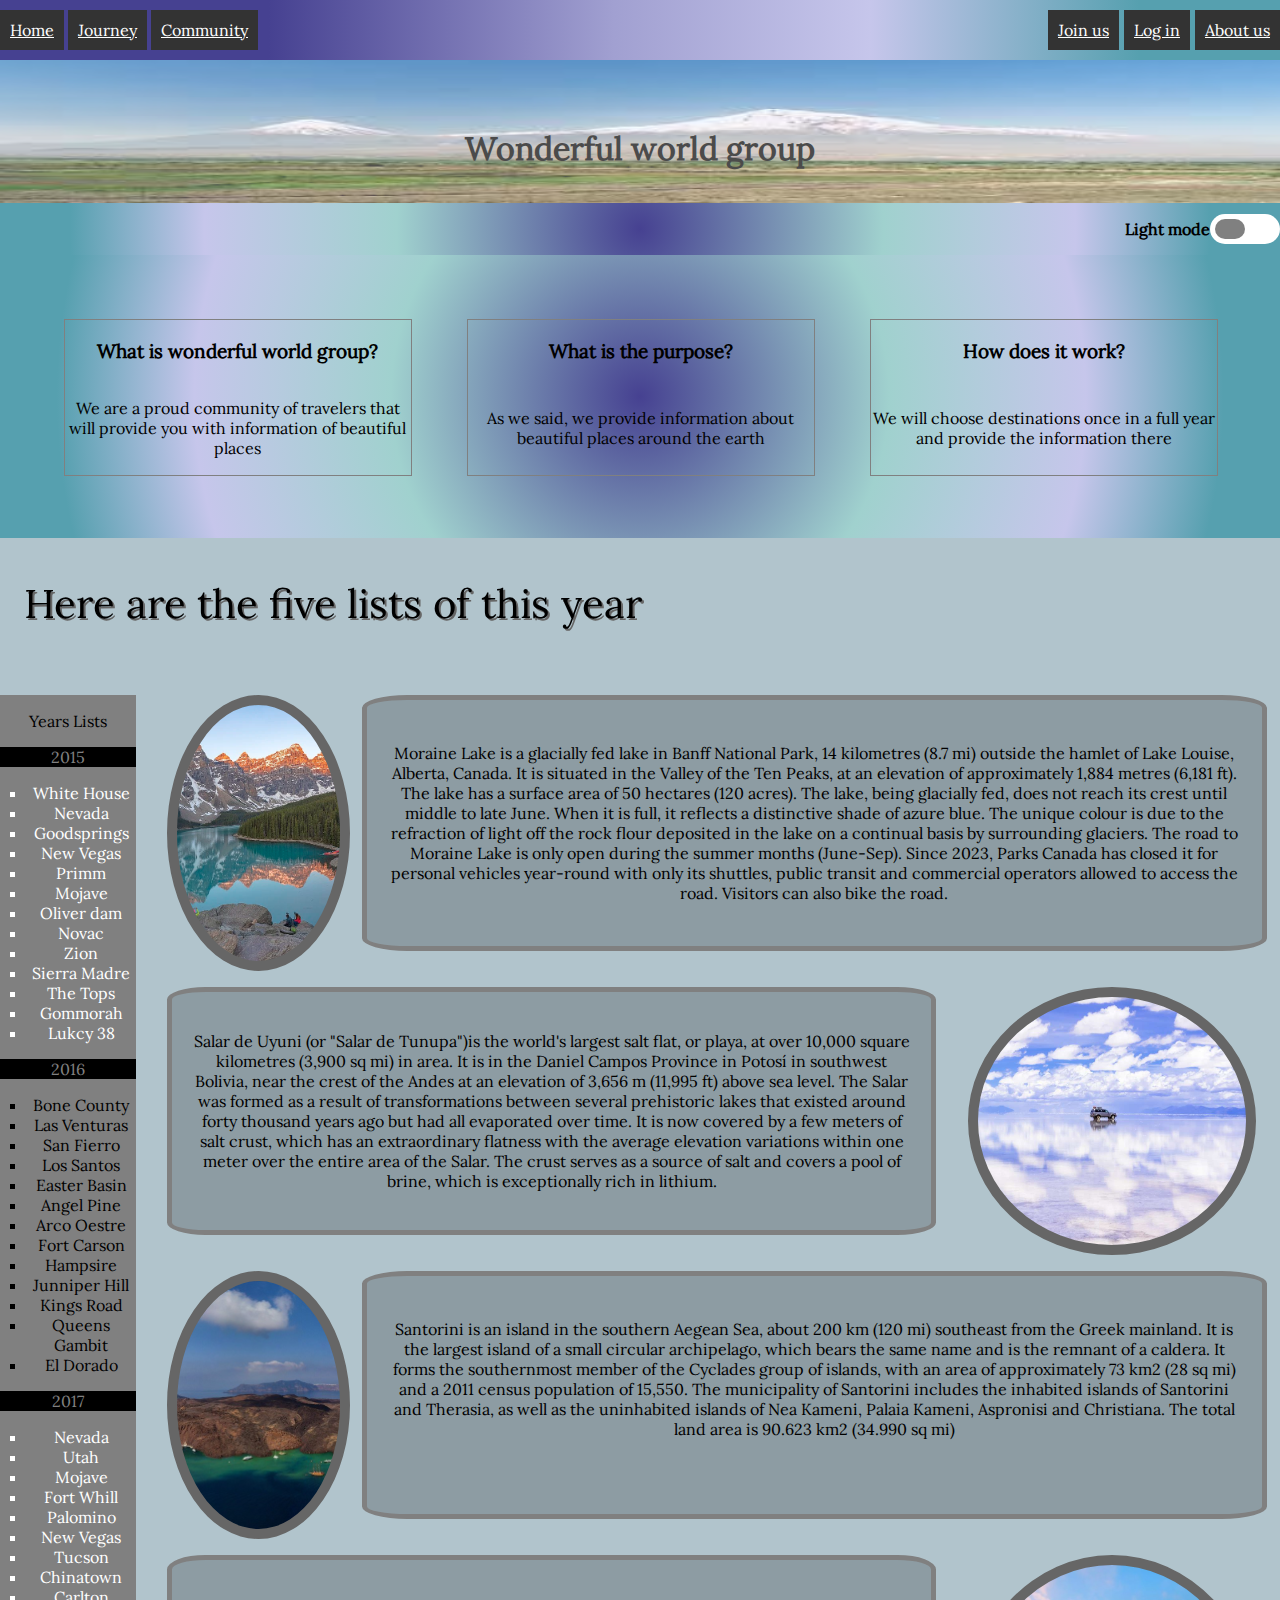
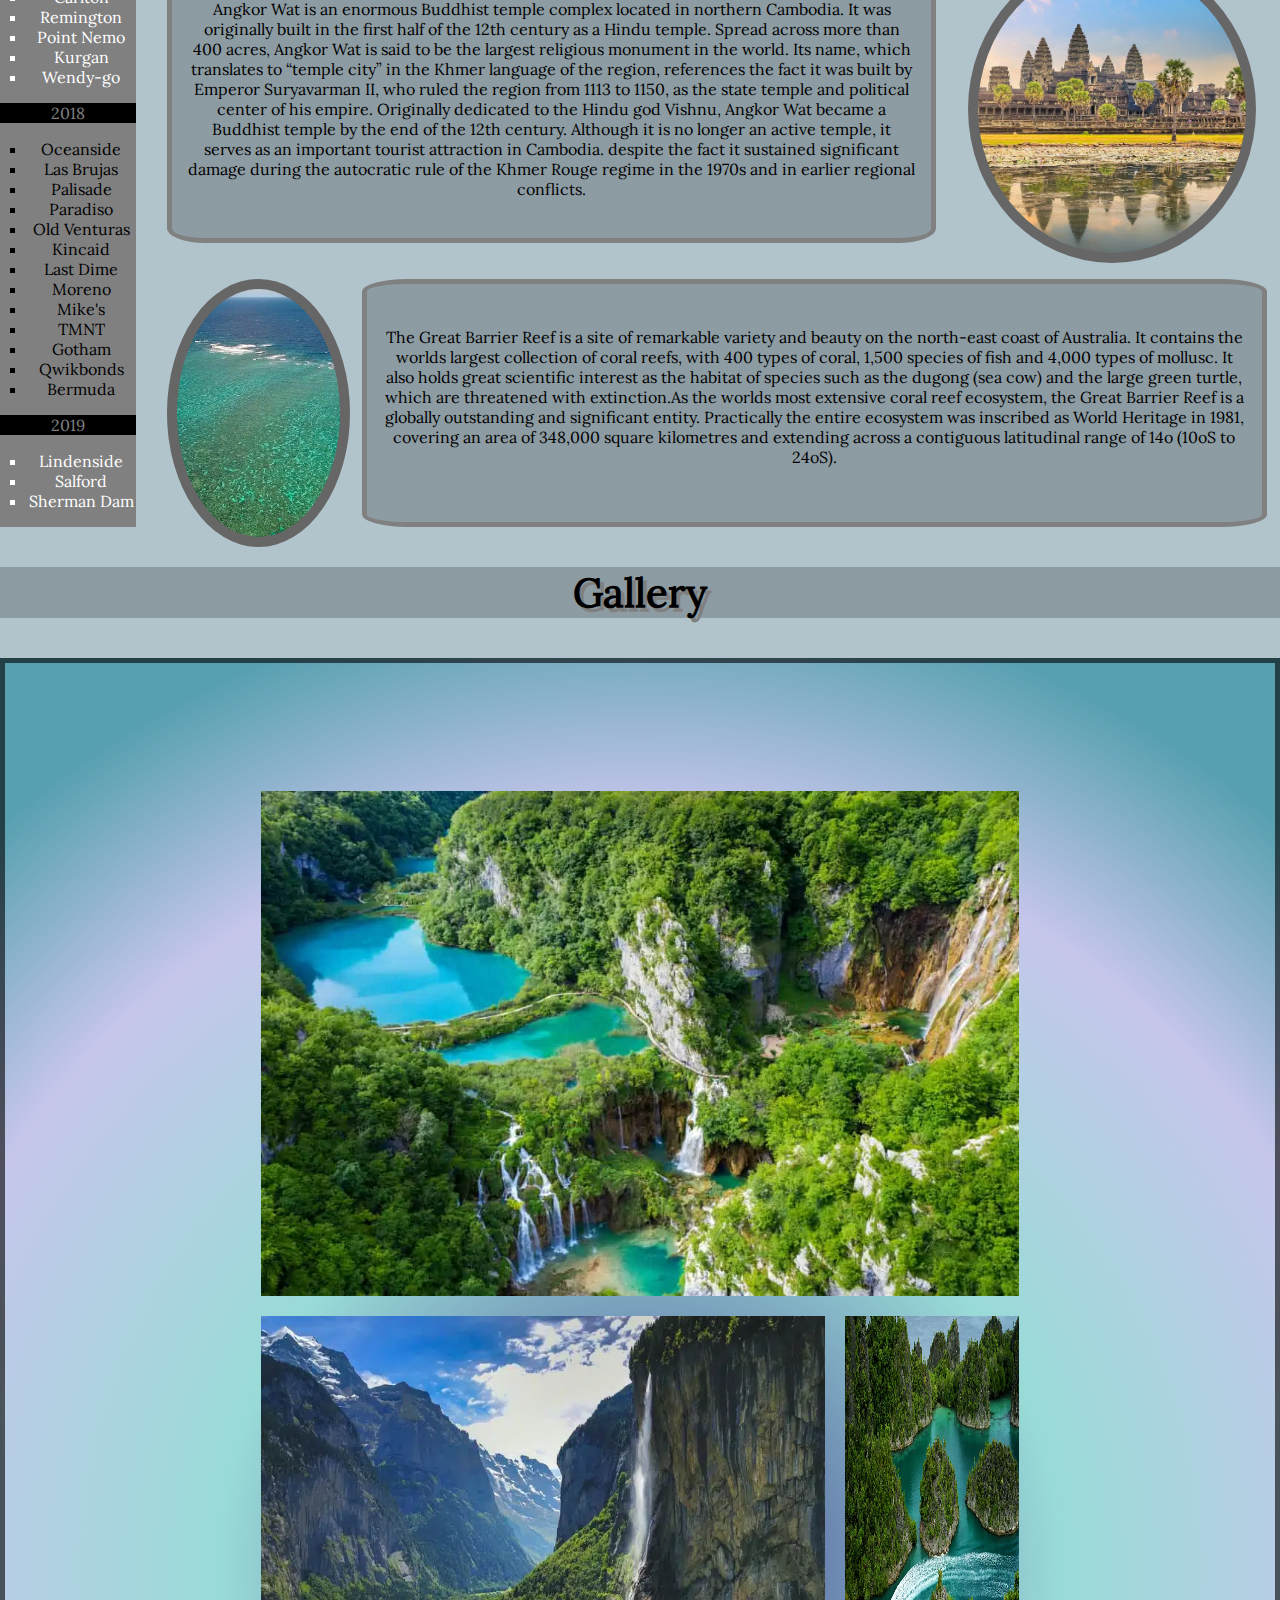
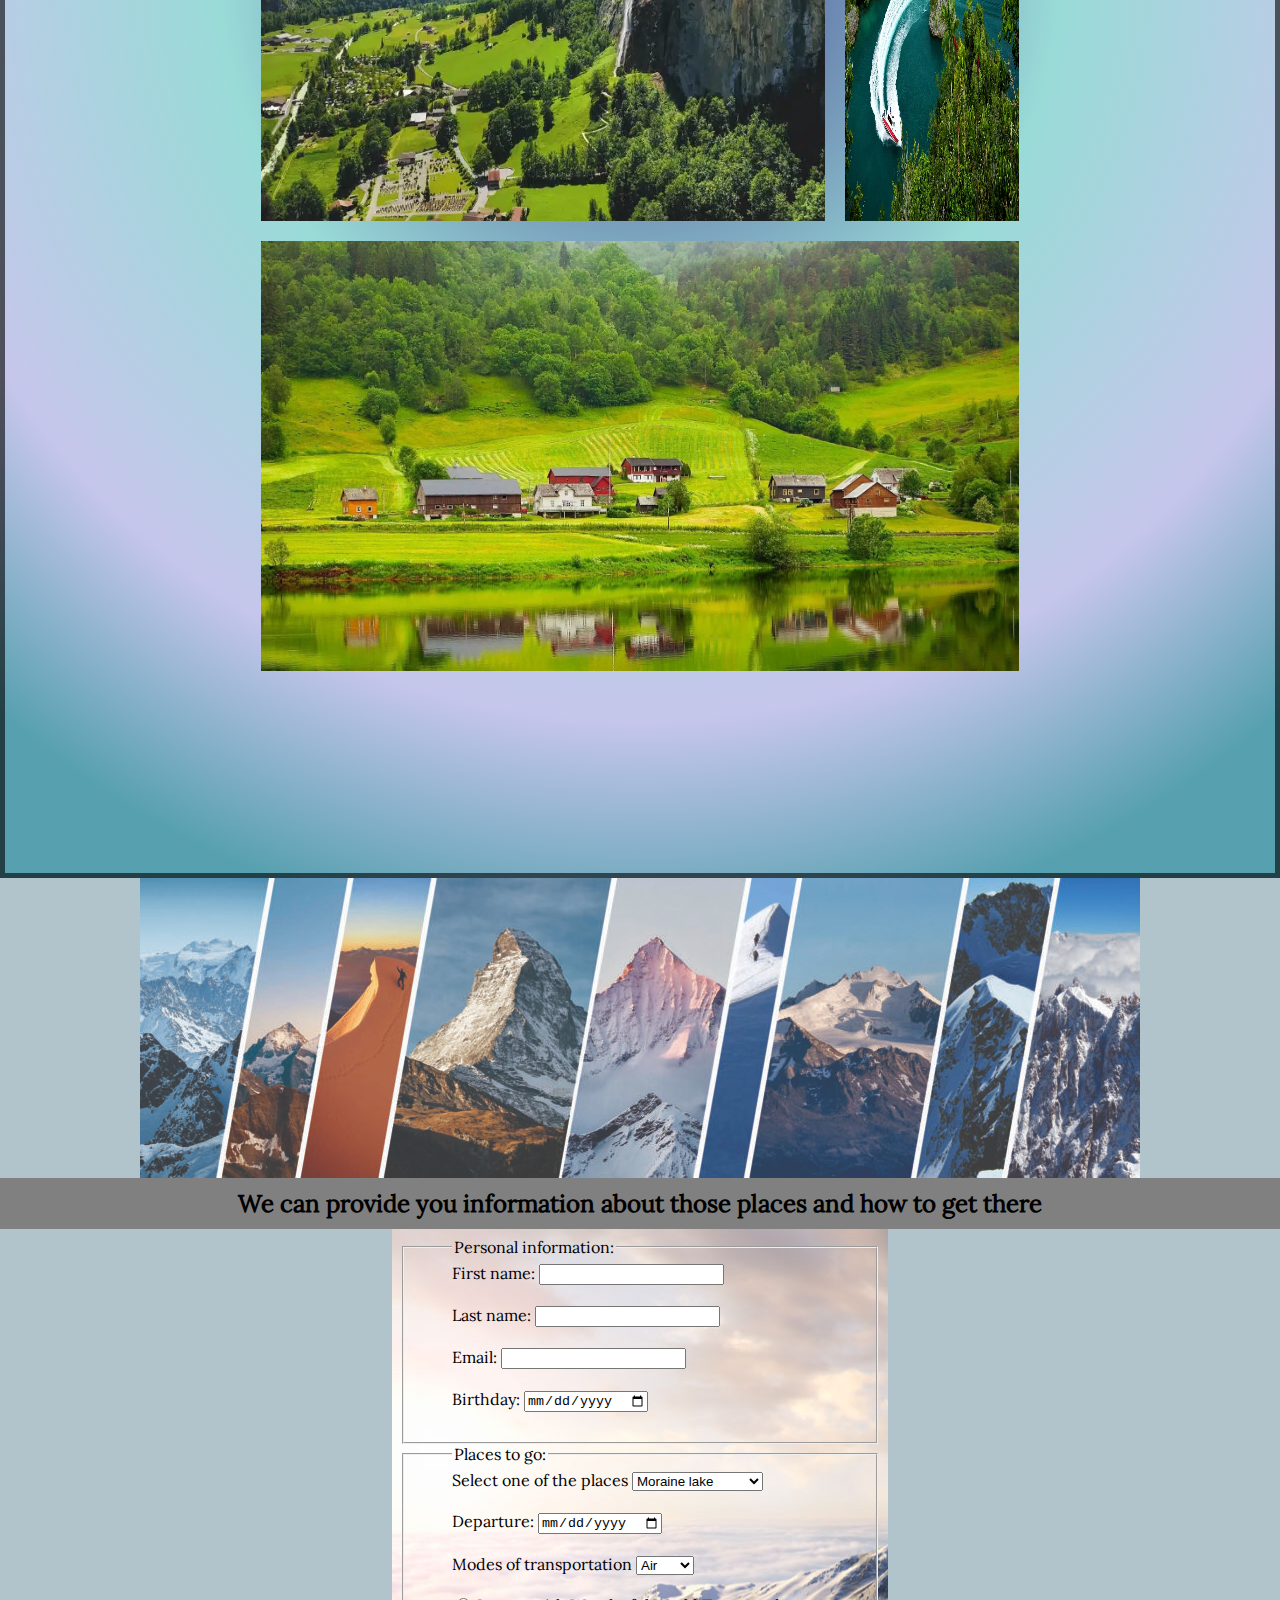
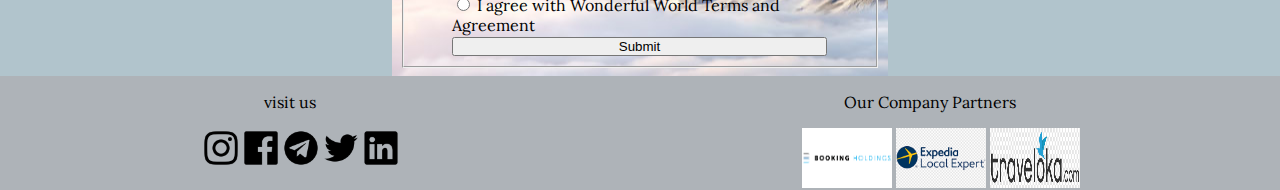
<file: week3/index.html>
<!DOCTYPE html>
<html lang="en">
<head>
    <meta charset="UTF-8">
    <meta name="viewport" content="width=device-width, initial-scale=1.0">
    <meta name="description" content="beautiful places where you can visit">
    <title>Wonderful world</title>
    <link rel="stylesheet" href="index.css">
    <link rel="icon" type="image" href="./assets/qubyicon.jpeg">
</head>
<!-- Ini dasar web -->


<body>
        
        <!-- Awal dari header -->
        
       
            <header>
            <div class="intro">
                <h1 style="text-align: center;">Wonderful world group</h1>
            </div>
                 <!-- awal dari bagian navigasi paling atas -->
        <nav class="navigationbar">
            <img class="icon" style="width: 30px; height: 30px;" src="./assets/hamburger.png" alt="hamburgermenu">
            <div class="leftnavigationbar">
                <a onclick="home()">Home</a>
                <a onclick="journey()">Journey</a>
                <a onclick="community()">Community</a>
                
            </div>
            <div class="rightnavigationbar">
                <a onclick="joinus()" >Join us</a>
                <a onclick="login()" >Log in</a>
                <a onclick="aboutus()">About us</a>
                
            </div>
            
        </nav>
        <!-- akhir dari bagian navigasi paling atas -->
        
            </header>
        <!-- Akhir dari header -->

        <!-- Awal dari Konten Utama -->
        <main>
            <div class="toogle">
                <p class="darkmodetext" >Light mode</p>
                <input class="darkmode" type="checkbox" id="check">
                <label for="check" class="darkmodebutton"></label>
            </div>
            <div class="question">
                <div class="question1">
                    <h3>What is wonderful world group?</h3>
                    <p>We are a proud community of travelers that will provide you with information of beautiful places</p>
                </div>
                <div class="question2">
                    <h3>What is the purpose?</h3>
                    <p>As we said, we provide information about beautiful places around the earth</p>
                </div>
                <div class="question3">
                    <h3>How does it work?</h3>
                    <p>We will choose destinations once in a full year and provide the information there</p>
                </div>
            </div>

            <div class="placelist">
                <p>Here are the five lists of this year</p>
            </div>

            <div class="maincontent">
                <!-- SIDEBAR -->
                <aside>
                    <p>Years Lists</p>
                    <p style="background-color: black; color: grey;" >2015</p>
                    <ul style="color: white;" >
                        <li>White House</li>
                        <li>Nevada</li>
                        <li>Goodsprings</li>
                        <li>New Vegas</li>
                        <li>Primm</li>
                        <li>Mojave</li>
                        <li>Oliver dam</li>
                        <li>Novac</li>
                        <li>Zion</li>
                        <li>Sierra Madre</li>
                        <li>The Tops</li>
                        <li>Gommorah</li>
                        <li>Lukcy 38</li>
                    </ul>
                    <p style="background-color: black; color: grey;" >2016</p>
                    <ul>
                        <li>Bone County</li>
                        <li>Las Venturas</li>
                        <li>San Fierro</li>
                        <li>Los Santos</li>
                        <li>Easter Basin</li>
                        <li>Angel Pine</li>
                        <li>Arco Oestre</li>
                        <li>Fort Carson</li>
                        <li>Hampsire</li>
                        <li>Junniper Hill</li>
                        <li>Kings Road</li>
                        <li>Queens Gambit</li>
                        <li>El Dorado</li>
                    </ul>
                    <p style="background-color: black; color: grey;" >2017</p>
                    <ul style="color: white;" >
                        <li>Nevada</li>
                        <li>Utah</li>
                        <li>Mojave</li>
                        <li>Fort Whill</li>
                        <li>Palomino</li>
                        <li>New Vegas</li>
                        <li>Tucson</li>
                        <li>Chinatown</li>
                        <li>Carlton</li>
                        <li>Remington</li>
                        <li>Point Nemo</li>
                        <li>Kurgan</li>
                        <li>Wendy-go</li>
                    </ul>
                    <p style="background-color: black; color: grey;" >2018</p>
                    <ul>
                        <li>Oceanside</li>
                        <li>Las Brujas</li>
                        <li>Palisade</li>
                        <li>Paradiso</li>
                        <li>Old Venturas</li>
                        <li>Kincaid</li>
                        <li>Last Dime</li>
                        <li>Moreno</li>
                        <li>Mike's</li>
                        <li>TMNT</li>
                        <li>Gotham</li>
                        <li>Qwikbonds</li>
                        <li>Bermuda</li>
                    </ul>
                    <p style="background-color: black; color: grey;" >2019</p>
                    <ul style="color: white;" >
                        <li>Lindenside</li>
                        <li>Salford</li>
                        <li>Sherman Dam</li>
                        
                    </ul>
                </aside>
                <!-- SIDEBAR -->
                    <!-- MORAINE LAKE -->
                    <div class="morainelakepic">
                        <p class="textinformation" onclick="moraine_lake()" style="text-align: center;">1. Moraine Lake</p>
                    </div>
                        <div class="morainelakeinformation">
                            <p>Moraine Lake is a glacially fed lake in Banff National Park, 14 kilometres (8.7 mi) outside the hamlet of Lake Louise, Alberta, Canada. It is situated in the Valley of the Ten Peaks, at an elevation of approximately 1,884 metres (6,181 ft). The lake has a surface area of 50 hectares (120 acres).
                                The lake, being glacially fed, does not reach its crest until middle to late June. When it is full, it reflects a distinctive shade of azure blue. The unique colour is due to the refraction of light off the rock flour deposited in the lake on a continual basis by surrounding glaciers.
                                The road to Moraine Lake is only open during the summer months (June-Sep). Since 2023, Parks Canada has closed it for personal vehicles year-round with only its shuttles, public transit and commercial operators allowed to access the road. Visitors can also bike the road.</p>
                        </div>
                    <!-- MORAINE LAKE -->

                    <!-- SALAR DE UYUNI -->
                    <div class="salardeuyunipic">
                        <p class="textinformation" onclick="salar_de_uyuni()" style="text-align: center;">2. Salar de Uyuni</p>
                    </div>
                        <div class="salardeuyuniinformation">
                            <p> Salar de Uyuni (or "Salar de Tunupa")is the world's largest salt flat, or playa, at over 10,000 square kilometres (3,900 sq mi) in area.
                                It is in the Daniel Campos Province in Potosí in southwest Bolivia, near the crest of the Andes at an elevation of 3,656 m (11,995 ft) above sea level.
                                The Salar was formed as a result of transformations between several prehistoric lakes that existed around forty thousand years ago but had all evaporated over time.
                                It is now covered by a few meters of salt crust, which has an extraordinary flatness with the average elevation variations within one meter over the entire area of the Salar. 
                                The crust serves as a source of salt and covers a pool of brine, which is exceptionally rich in lithium.</p>
                        </div>
                    <!-- SALAR DE UYUNI -->

                    <!-- SANTORINI ISLAND -->
                    <div class="santoriniislandpic">
                        <p class="textinformation" onclick="santorini_island()" style="text-align: center;">3. Santorini Island</p>
                    </div>
                        <div class="santoriniislandinformation">
                            <p>Santorini is an island in the southern Aegean Sea, about 200 km (120 mi) southeast from the Greek mainland. It is the largest island of a small circular archipelago, which bears the same name and is the remnant of a caldera. It forms the southernmost member of the Cyclades group of islands, with an area of approximately 73 km2 (28 sq mi) and a 2011 census population of 15,550. The municipality of Santorini includes the inhabited islands of Santorini and Therasia, as well as the uninhabited islands of Nea Kameni, Palaia Kameni, Aspronisi and Christiana. The total land area is 90.623 km2 (34.990 sq mi)</p>
                        </div>                    
                    <!-- SANTORINI ISLAND -->

                    <!-- ANGKOR WAT -->
                    <div class="angkorwatpic">
                        <p class="textinformation" onclick="angkor_wat()" style="text-align: center;">4. Angkor Wat</p>
                    </div>
                        <div class="angkorwatinformation">
                            <p>Angkor Wat is an enormous Buddhist temple complex located in northern Cambodia. It was originally built in the first half of the 12th century as a Hindu temple. Spread across more than 400 acres, Angkor Wat is said to be the largest religious monument in the world. Its name, which translates to “temple city” in the Khmer language of the region, references the fact it was built by Emperor Suryavarman II, who ruled the region from 1113 to 1150, as the state temple and political center of his empire.
                                Originally dedicated to the Hindu god Vishnu, Angkor Wat became a Buddhist temple by the end of the 12th century.
                                Although it is no longer an active temple, it serves as an important tourist attraction in Cambodia. despite the fact it sustained significant damage during the autocratic rule of the Khmer Rouge regime in the 1970s and in earlier regional conflicts.</p>
                        </div>
                    <!-- ANGKOR WAT -->

                    <!-- GREAT BARRIER REEF -->
                    <div class="greatbarrierreefpic">
                        <p class="textinformation" onclick="great_barrier_reef()" style="text-align: center;">5. Great Barrier Reef</p>
                    </div>
                        <div class="greatbarrierreefinformation">
                            <p>The Great Barrier Reef is a site of remarkable variety and beauty on the north-east coast of Australia. It contains the worlds largest collection of coral reefs, with 400 types of coral, 1,500 species of fish and 4,000 types of mollusc. It also holds great scientific interest as the habitat of species such as the dugong (sea cow) and the large green turtle, which are threatened with extinction.As the worlds most extensive coral reef ecosystem, the Great Barrier Reef is a globally outstanding and significant entity. Practically the entire ecosystem was inscribed as World Heritage in 1981, covering an area of 348,000 square kilometres and extending across a contiguous latitudinal range of 14o (10oS to 24oS).</p>
                        </div>
                    <!-- GREAT BARRIER REEF -->
            </div>

            <div class="gallery">
                <p class="gallerytext">Gallery</p>
                <picture class="pictures" >
                    <img class="gallery1" src="./assets/1.webp" alt="some place around the world">
                    <img class="gallery2" src="./assets/2.webp" alt="some place around the world">
                    <img class="gallery3" src="./assets/3.webp" alt="some place around the world">
                    <img class="gallery4" src="./assets/4.webp" alt="some place around the world">
                </picture>
            </div>

                <picture class="bannerpicture" >
                    <source media="(min-width:650px)" srcset="./assets/alpenmountain.jpg">
                    <source media="(min-width:465px)" srcset="./assets/alpenmountain2.jpg">
                    <img src="./assets/alpenmountain3.jpg" alt="alpenmountain" style="width:auto;">
                </picture>
                  
            





            
                <h2 style="text-align: center;">We can provide you information about those places and how to get there</h2>
                <form>
                    <fieldset>
                        <legend>Personal information:</legend>
                        <label for="fname">First name:</label>
                        <input type="text" id="fname" name="fname" required><br><br>
                        <label for="lname">Last name:</label>
                        <input type="text" id="lname" name="lname" required><br><br>
                        <label for="email">Email:</label>
                        <input type="email" id="email" name="email" required><br><br>
                        <label for="birthday">Birthday:</label>
                        <input type="date" id="birthday" name="birthday" required><br><br>
                    </fieldset>
                    <fieldset>
                        <legend>Places to go:</legend>
                        <label for="places">Select one of the places</label>
                                <select>
                                    <option label="Moraine lake">Moraine Lake</option>
                                    <option label="Salar de Uyuni">Salar de Uyuni</option>
                                    <option label="Santorini Island">Santorini Island</option>
                                    <option label="Angkor Wat">Angkor Wat</option>
                                    <option label="Great Barrier Reef">Great Barrier Reef</option><br><br>
                                </select><br><br>
                        <label for="Departure">Departure:</label>
                                    <input type="date" required><br><br>
                        <label for="places">Modes of transportation</label>
                                <select>
                                    <option label="Air">Air</option>
                                    <option label="Water">Water</option>
                                </select><br><br>
                                <input type="radio" required>
                                <label>I agree with Wonderful World Terms and Agreement</label>
                                <input style="padding: 0% 40% 0% 40%;" value="Submit" type="submit">
                    </fieldset>
                </form>
              
        </main>
        <!-- Akhir dari konten utama -->


        <!-- awal dari footer -->
        <div class="foot">
            <p>visit us</p>
            <p>Our Company Partners</p>
        </div>

        <footer>
                 <div class="icon-container">
                    <img class="icon-sc" src="./assets/instagram.png" alt="instagram">
                    <img class="icon-sc" src="./assets/facebook.png" alt="facebook">
                    <img class="icon-sc" src="./assets/telegram.png" alt="telegram">
                    <img class="icon-sc" src="./assets/twitter.png" alt="twitter">
                    <img class="icon-sc" src="./assets/linkedin.png" alt="linkedin">
                 </div>
                 <div class="icon-container2">
                    <img class="icon-tp" src="./assets/bookingholdings.png" alt="bookingholdings">
                    <img class="icon-tp" src="./assets/expedia.png" alt="expedia">
                    <img class="icon-tp" src="./assets/traveloka.png" alt="">
                 </div>
        </footer>
        <!-- akhir dari footer -->

<script src="index.js"></script>



    
</body>
</html>
</file>
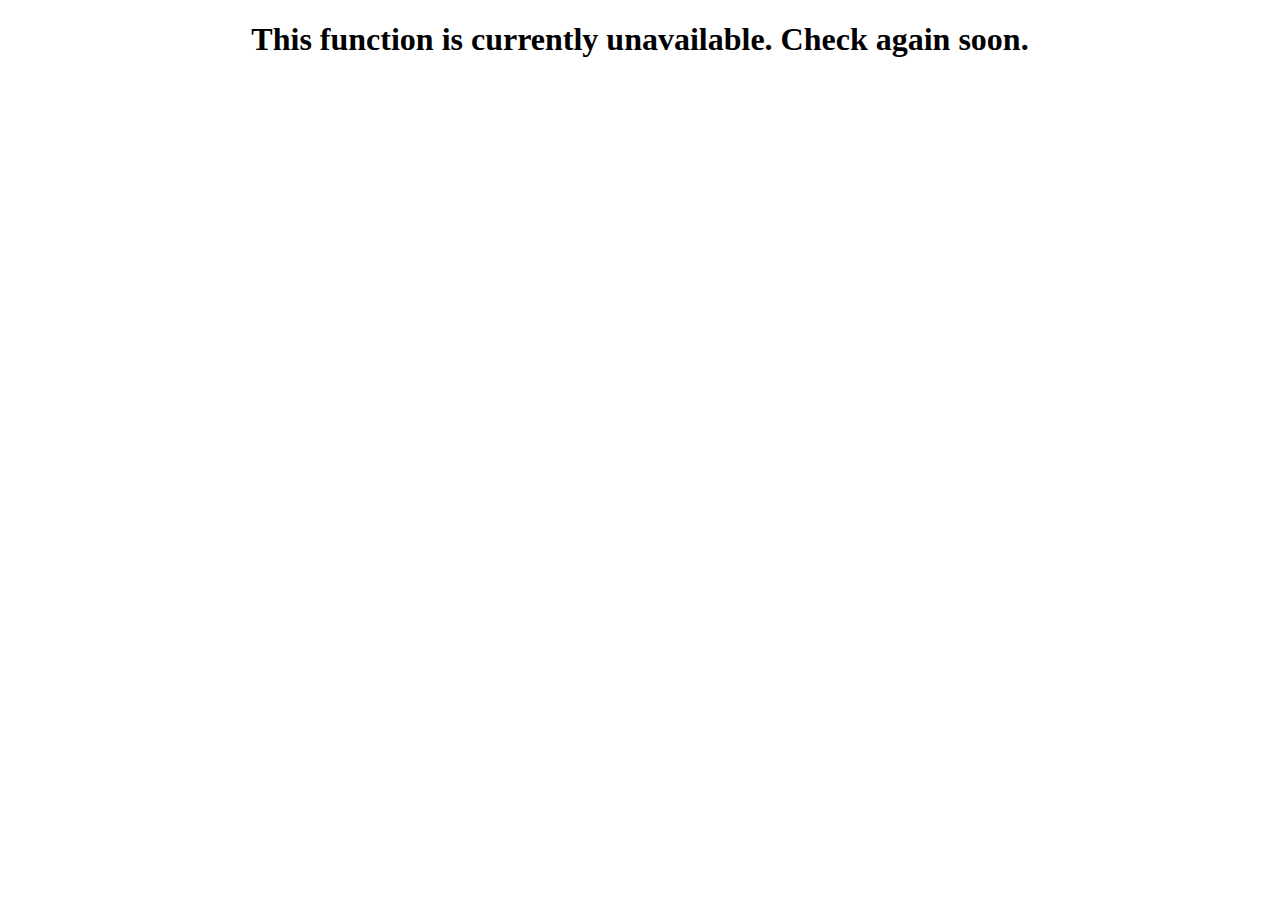
<file: week3/index2.html>
<!DOCTYPE html>
<html lang="en">
<head>
    <meta charset="UTF-8">
    <meta name="viewport" content="width=device-width, initial-scale=1.0">
    <title>Wonderful world</title>
</head>
<body>
    <h1 style="text-align: center;" >This function is currently unavailable. Check again soon.</h1>
</body>
</html>
</file>
<file: week3/index.css>
@import url('https://fonts.googleapis.com/css2?family=Comic+Neue:ital,wght@1,700&display=swap');

body {
    margin: 0;
    font-family:"lora";
}

@font-face {
    font-family: "lora";
    src: url(./loraweb/Lora-Regular.woff);
}


/* CSS OF NAVBAR */
.navigationbar {
    background: rgb(70,65,145);
    background: linear-gradient(90deg, rgba(70,65,145,1) 21%, rgba(161,160,209,1) 48%, rgba(198,198,235,1) 68%, rgba(86,160,175,1) 89%);
    position: fixed;
    top: 0px;
    width: 100%;
    display: flex;
    justify-content: space-between;
    padding: 10px 0px 10px 0px;
    align-items: center;
    overflow: hidden;
}



.lefttnavigationbar {
    display: flex;
    column-gap: 5px;
}

.rightnavigationbar {
    display: flex;
    column-gap: 5px;
}

.leftnavigationbar a, .rightnavigationbar a {
    padding: 10px;  
    background-color: #333;
    text-decoration: underline;
    color: white;
    
}

.leftnavigationbar a:hover{
    background-color: grey;
    cursor: pointer;
}


.rightnavigationbar a:hover {
    background-color: grey;
    cursor: pointer;
}   



/* CSS OF NAVBAR */


/* CSS OF INTRO */
.intro {
    margin-top: 1.7%;
    padding-top: 3%;
    padding-left: 20%;
    padding-right: 20%;
    background-color: rgb(174, 179, 184);
    padding-bottom: 1%;
    background-image: url(./assets/mountainbackground.jpeg);
    background-size: 100% 100%;
    opacity: 0.7;
}

.intro:hover {
    opacity: 1;
    background-color: rgba(0, 0, 0, 0.6);
    transition: 0.7s;
}

h1 {
    padding-top: 6%;
}


main {
    background-color: #b1c4cc ;
    
}

.darkmodetext {
    font-family:"lora";
    font-weight: 600;
}

.toogle {
    width: 100%;
    height: 20%;
    background: rgb(70,65,145);
    background: radial-gradient(circle, rgba(70,65,145,1) 0%, rgba(160,209,206,1) 38%, rgba(198,198,235,1) 68%, rgba(86,160,175,1) 89%);
    display: flex;
    align-items: center;
    justify-content: end;
}

.darkmodebutton {
    background-color: white;
    width: 70px;
    height: 30px;
    border-radius: 200px;
    cursor: pointer;
    position: relative;
    transition: 0.4s;
}

.darkmodebutton::before {
    position: absolute;
    content: '';
    background-color: grey;
    width: 30px;
    height: 20px;
    border-radius: 200px;
    margin: 5px;
    transition: 0.4s;
}

input:checked + .darkmodebutton {
    background-color: lightblue;
}

input:checked + .darkmodebutton::before {
    transform: translateX(30px);
}

.darkmode{
    display: none;
}

body.dark {
    background-color: #292c35;
    color: white;
}


/* CSS OF INTRO */

/* CSS OF QUESTIONS */
.question {
    padding: 5% 5% 5% 5%;
    display: grid;
    grid-template-columns: 1fr 1fr 1fr;
    grid-gap: 5%;
    text-align: center;
    background: rgb(70,65,145);
    background: radial-gradient(circle, rgba(70,65,145,1) 0%, rgba(160,209,206,1) 38%, rgba(198,198,235,1) 68%, rgba(86,160,175,1) 89%);
}

.question1, .question2, .question3 {
    display: grid;
    border: 0.12em solid grey;
    width: 100%;
    height: 100%;
}

.question1:hover, .question2:hover, .question3:hover {
    background-color: rgba(0, 0, 0, 0.2);
    transition: 1s;
    cursor: pointer;
}
/* CSS OF QUESTIONS */

/* CSS OF MAIN CONTENT */
.maincontent {
    display: grid;
    grid-template-columns: 0.5fr 0.6fr 1fr 1fr;
    grid-template-rows: 0.8fr 0.8fr 0.8fr 0.8fr 0.8fr;
    padding: 0% 1% 0% 0%;
    row-gap: 2.5%;
    column-gap: 2.5%;
    margin-bottom: 3%;
    margin-top: 2%;
    
}
/* ANIMATION CSS */
.placelist {
    text-align: center;
    position: relative;
    font-family: "lora";
    margin-left: 1%;
    margin-right: 1%;
    width: 50%;
    font-size: 250%;
    animation-name: list ;
    animation-duration: 6s;
    animation-delay: 1s;
    animation-iteration-count: infinite;
    overflow: hidden;
    text-shadow: 2px 2px #666;
}
@keyframes list {
    0%   { left: 0%; }
    10%  { left: 25%; } 
    20%  { left: 48%; }
    30%  { left: 48%; }
    40%  { left: 25%; }
    50%  { left: 0%; }
  }
  
/* ANIMATION CSS */

/* SIDEBAR CSS */
aside {
    grid-column:1 ;
    grid-row: 1/ span 5;
    background-color: grey;
    text-align: center;
    margin-bottom: 0;
}
ul {
    padding-left: 20%;
    list-style-type: square;
}

li:hover {
    color: yellow;
    text-decoration: underline;
    cursor: pointer;
    transition: 1s;
}
/* SIDEBAR CSS */

    /* MORAINE LAKE CSS */
.morainelakepic {
    display: flex;
    justify-content: center;
    align-items: center;
    grid-column: 2;
    grid-row: 1;
    width: 100%;
    height: 100%; 
    background-image: url(./assets/morainelake.webp);
    background-position: center;
    background-size: cover;
    border-color: #666;
    border-radius: 50% 50% 50% 50%;
    border-style: solid;
    border-width: 10px;
    
}

.morainelakepic p {
    opacity: 0;
    transform: scale(0);
    transition: 0.8s;
    font-size: 2rem;
    color: grey;
}

.morainelakepic:hover {
    box-shadow: 0 0 0 200px rgba(0, 0, 0, 0.6) inset;
    cursor: pointer;
    text-decoration: underline;
    color: grey;
}

.morainelakepic:hover p {
    opacity: 1;
    transform: scale(1);
}

.morainelakeinformation {
    grid-row: 1;
    grid-column: 3 / span 4;
    text-align: center;
    align-items: center;
    padding: 3% 2% 3% 2%;
    background-color: rgba(0, 0, 0, 0.2);
    border: 5px solid grey;
    border-radius: 5%;
}
    /* MORAINE LAKE CSS */

    /* SALAR DE UYUNI CSS */
.salardeuyunipic {
    grid-column: 5;
    grid-row: 2;
    display: flex;
    justify-content: center;
    align-items: center;
    width: 100%;
    height: 100%;
    background-image: url(./assets/salardeuyuni.jpg);
    background-position: center;
    background-size: cover;
    border-color: #666;
    border-radius: 50% 50% 50% 50%;
    border-style: solid;
    border-width: 10px;
}

.salardeuyunipic p {
    opacity: 0;
    transform: scale(0);
    transition: 0.8s;
    font-size: 2rem;
    color: grey;
}

.salardeuyunipic:hover {
    box-shadow: 0 0 0 200px rgba(0, 0, 0, 0.6) inset;
    cursor: pointer;
    text-decoration: underline;
    color: grey;
}

.salardeuyunipic:hover p {
    opacity: 1;
    transform: scale(1);
}

.salardeuyuniinformation {
    grid-row: 2;
    grid-column: 2 / span 3;
    text-align: center;
    align-items: center;
    padding: 3% 2% 3% 2%;
    background-color: rgba(0, 0, 0, 0.2);
    border: 5px solid grey;
    border-radius: 5%;
}
    /* SALAR DE UYUNI CSS */

    /* SANTORINI ISLAND CSS */
.santoriniislandpic {
    grid-column: 2;
    grid-row: 3;
    display: flex;
    justify-content: center;
    align-items: center;
    width: 100%;
    height: 100%;
    background-image: url(./assets/santoriniisland.jpg);
    background-position: center;
    background-size: cover;
    border-color: #666;
    border-radius: 50% 50% 50% 50%;
    border-style: solid;
    border-width: 10px;
}

.santoriniislandpic p {
    opacity: 0;
    transform: scale(0);
    transition: 0.8s;
    font-size: 2rem;
    color: grey;
}

.santoriniislandpic:hover {
    box-shadow: 0 0 0 200px rgba(0, 0, 0, 0.6) inset;
    cursor: pointer;
    text-decoration: underline;
    color: grey;
}

.santoriniislandpic:hover p {
    opacity: 1;
    transform: scale(1);
}

.santoriniislandinformation {
    grid-row: 3;
    grid-column: 3 / span 4;
    text-align: center;
    align-items: center;
    padding: 3% 2% 3% 2%;
    background-color: rgba(0, 0, 0, 0.2);
    border: 5px solid grey;
    border-radius: 5%;
}
    /* SANTORINI ISLAND CSS */

    /* ANGKOR WAT CSS */
.angkorwatpic {
    grid-column: 5;
    grid-row: 4;
    display: flex;
    justify-content: center;
    align-items: center;
    width: 100%;
    height: 100%;
    background-image: url(./assets/angkorwat.jpg);
    background-position: center;
    background-size: cover;
    border-color: #666;
    border-radius: 50% 50% 50% 50%;
    border-style: solid;
    border-width: 10px;
}

.angkorwatpic p {
    opacity: 0;
    transform: scale(0);
    transition: 0.8s;
    font-size: 2rem;
    color: grey;
}

.angkorwatpic:hover {
    box-shadow: 0 0 0 200px rgba(0, 0, 0, 0.6) inset;
    cursor: pointer;
    text-decoration: underline;
    color: grey;
}

.angkorwatpic:hover p {
    opacity: 1;
    transform: scale(1);
}

.angkorwatinformation {
    grid-row: 4;
    grid-column: 2 / span 3;
    text-align: center;
    align-items: center;
    padding: 3% 2% 3% 2%;
    background-color: rgba(0, 0, 0, 0.2);
    border: 5px solid grey;
    border-radius: 5%;
}
    /* ANGKOR WAT CSS */

    /* GREAT BARRIER REEF CSS */
.greatbarrierreefpic {
    grid-column: 2;
    grid-row: 5;
    display: flex;
    justify-content: center;
    align-items: center;
    width: 100%;
    height: 100%;
    background-image: url(./assets/greatbarrierreef.jpg);
    background-position: center;
    background-size: cover;
    border-color: #666;
    border-radius: 50% 50% 50% 50%;
    border-style: solid;
    border-width: 10px;
    
}

.greatbarrierreefpic p {
    opacity: 0;
    transform: scale(0);
    transition: 0.8s;
    font-size: 2rem;
    color: grey;
}

.greatbarrierreefpic:hover {
    box-shadow: 0 0 0 200px rgba(0, 0, 0, 0.6) inset;
    cursor: pointer;
    text-decoration: underline;
    color: grey;
}

.greatbarrierreefpic:hover p {
    opacity: 1;
    transform: scale(1);
}

.greatbarrierreefinformation {
    grid-row: 5;
    grid-column: 3 / span 4;
    text-align: center;
    align-items: center;
    padding: 3% 2% 3% 2%;
    background-color: rgba(0, 0, 0, 0.2);
    border: 5px solid grey;
    border-radius: 5%;
}
    /* GREAT BARRIER REEF CSS */

    /* GALERY CSS */
.gallerytext {
    font-size: 250%;
    text-align: center;
    font-weight: 600;
    background-color: rgba(0, 0, 0, 0.2);
    text-shadow: 4px 4px grey ;
}

  .pictures {
    display: grid;
    grid-template-columns: 1fr 1fr 1fr 1fr;
    grid-template-rows: 1fr 1fr 1fr;
    padding: 10% 20% 10% 20%;
    gap: 20px;
    border: 5px solid rgba(0, 0, 0, 0.6);
    background: rgb(70,65,145);
    background: radial-gradient(circle, rgba(70,65,145,1) 0%, rgba(153,219,215,1) 38%, rgba(198,198,235,1) 68%, rgba(86,160,175,1) 89%);
  }

  .gallery1 {
    width: 100%;
    grid-column: 1/ span 4;
    grid-row: 1;
  }

  .gallery2 {
    width: 100%;
    height: 100%;
    grid-column: 4;
    grid-row: 2;
  }

  .gallery3 {
    width: 100%;
    height: 100%;
    grid-column: 1/ span 3;
    grid-row: 2;
  }

  .gallery4 {
    width: 100%;
    grid-column: 1/ span 4;
    grid-row: 3;
  }

 .bannerpicture {
    display: flex;
    justify-content: center;
    align-items: center;
    width: 100%;
    overflow: hidden;

 }
    /* GALERY CSS */


.textinformation {
    text-decoration: underline;
    background-color: rgba(0, 0, 0, 0.1);
}


.textinformation:hover {
    cursor: pointer;
    color: green;
}

button {
    margin-left: 48%;
}

h2 {
    margin: auto;
    padding-top: 10px;
    padding-bottom: 10px;
    background-color: grey;
}
/* CSS OF MAIN CONTENT */



/* CSS OF INFORMATION AND FORM */

form {
    padding-left: 50%;
    padding-right: 50%;
    display: grid;
    align-items: center;
    padding: 8px;
    max-width: 480px;
    margin-left: auto;
    margin-right: auto;
    background-image: url(./assets/mountainnavigationbar.jpg);
}

fieldset {
    padding-left: 10%;
}
/* CSS OF INFORMATION AND FORM */


/* CSS OF FOOTER */
.foot {
    display: flex;
    justify-content: space-around;
    background-color: rgb(174, 179, 184);
    margin-top: 0;
}

footer {
    display: flex;
    justify-content: space-around;
    background-color: rgb(174, 179, 184);
    margin-top: 0;
}

.icon-container {
    display: flex;
}

.icon-sc {
    display: block;
    width: 40px;
    height: 40px;
}

.icon-tp {
    width: 90px;
    height: 60px;
}
/* CSS OF FOOTER */

@media only screen and (min-width: 700px) {
    .icon {
        display: none;
        }
}

@media only screen and (max-width: 699px) {
    .leftnavigationbar, .rightnavigationbar {
        display: none;
    }

    .navigationbar {
        justify-content: end;
    }
}

/* For phone */
@media only screen and (max-width: 800px) {
    .maincontent {
        display: grid;
        grid-template-rows: 1fr 1fr 1fr 1fr 1fr 1fr 1fr 1fr 1fr 1fr ;
        grid-template-columns: 1fr;
        row-gap: 10px;
        
    }
    
    .morainelakepic {
        margin: auto;
        align-items: center;
        width: 300px;
        height: 300px;
        grid-row: 1;
        grid-column: 1;
    }

    .morainelakeinformation {
        margin: auto;
        align-items: center;
        width: 300px;
        height: 300px;
        grid-row: 2;
        grid-column: 1;
        font-size: 80%;
    }

    .salardeuyunipic {
        margin: auto;
        align-items: center;
        width: 300px;
        height: 300px;
        grid-row: 3;
        grid-column: 1;
    }

    .salardeuyuniinformation {
        margin: auto;
        align-items: center;
        width: 300px;
        height: 300px;
        grid-row: 4 ;
        grid-column: 1;
        font-size: 80%;
    }

    .santoriniislandpic {
        grid-row: 5;
        grid-column: 1;
        margin: auto;
        align-items: center;
        width: 300px;
        height: 300px;
    }

    .santoriniislandinformation {
        grid-row: 6;
        grid-column: 1;
        margin: auto;
        align-items: center;
        width: 300px;
        height: 300px;
        font-size: 80%;
    }

    .angkorwatpic {
        margin: auto;
        align-items: center;
        width: 300px;
        height: 300px;
        grid-row: 7;
        grid-column: 1;
    }

    .angkorwatinformation {
        margin: auto;
        align-items: center;
        width: 300px;
        height: 300px;
        grid-row: 8;
        grid-column: 1;
        font-size: 80%;
    }

    .greatbarrierreefpic {
        margin: auto;
        align-items: center;
        width: 300px;
        height: 300px;
        grid-row: 9;
        grid-column: 1;
    }

    .greatbarrierreefinformation {
        margin: auto;
        align-items: center;
        width: 300px;
        height: 300px;
        grid-row: 10;
        grid-column: 1;
        font-size: 80%;
    }

    aside {
        display: none;
    }

    .icon-container {
        display: grid;
        grid-template-columns: 1fr 1fr 1fr;
        grid-template-rows: 1fr 1fr 1fr;
    }

    .pictures {
        display: grid;
        grid-template-rows: 1fr 1fr 1fr 1fr;
        grid-template-columns: 1fr;
        row-gap: 10px;
    }


    .gallery1 {
        margin: auto;
        align-items: center;
        width: 100%;
        height: 100%;
        grid-row: 1;
        grid-column: 1;
      }
    
      .gallery2 {
        margin: auto;
        align-items: center;
        width: 100%;
        height: 100%;
        grid-row: 2;
        grid-column: 1;
      }
    
      .gallery3 {
        margin: auto;
        align-items: center;
        width: 100%;
        height: 100%;
        grid-row: 3;
        grid-column: 1;
      }
    
      .gallery4 {
        margin: auto;
        align-items: center;
        width: 100%;
        height: 100%;
        grid-row: 4;
        grid-column: 1;
      }

}
/* For phone */

/* Hamburger Menu */
@media only screen and (max-width: 750px) {
    .placelist {
        display: none;
    }
}
/* Hamburger Menu */
</file>
